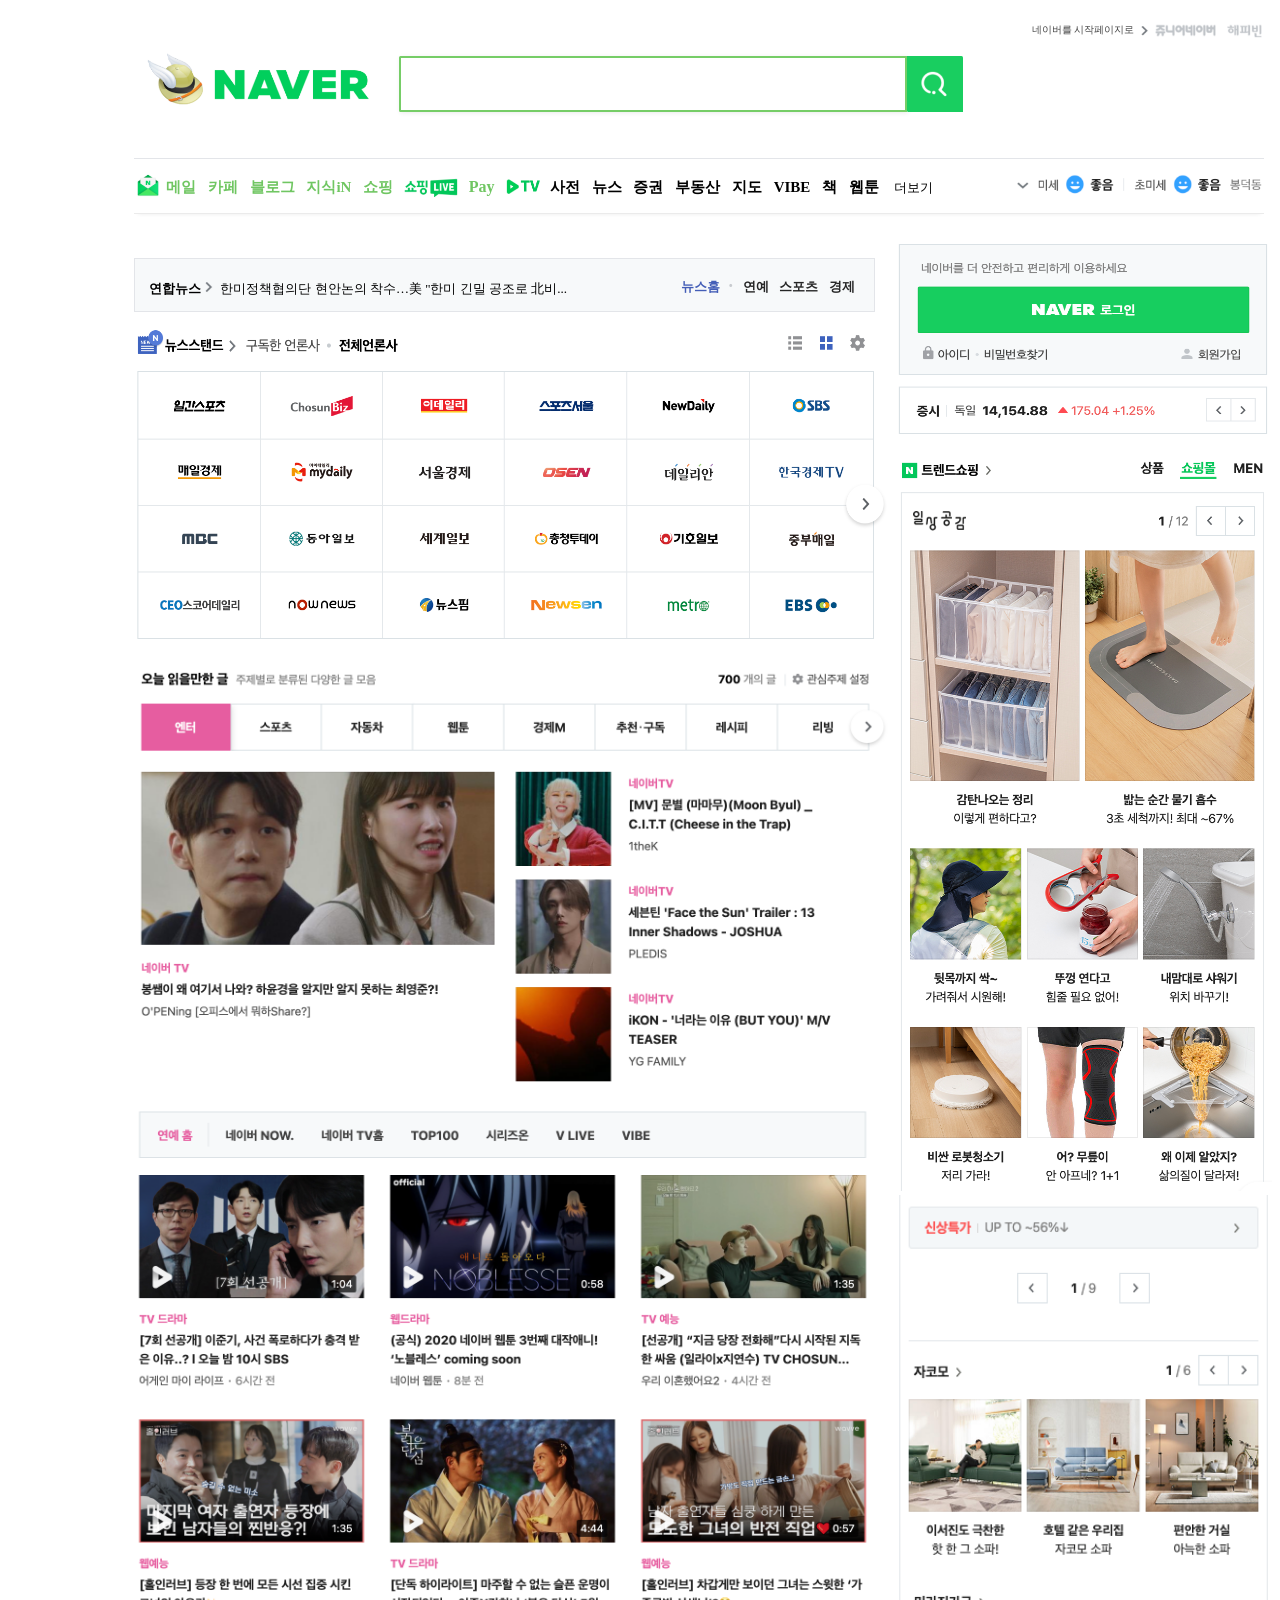
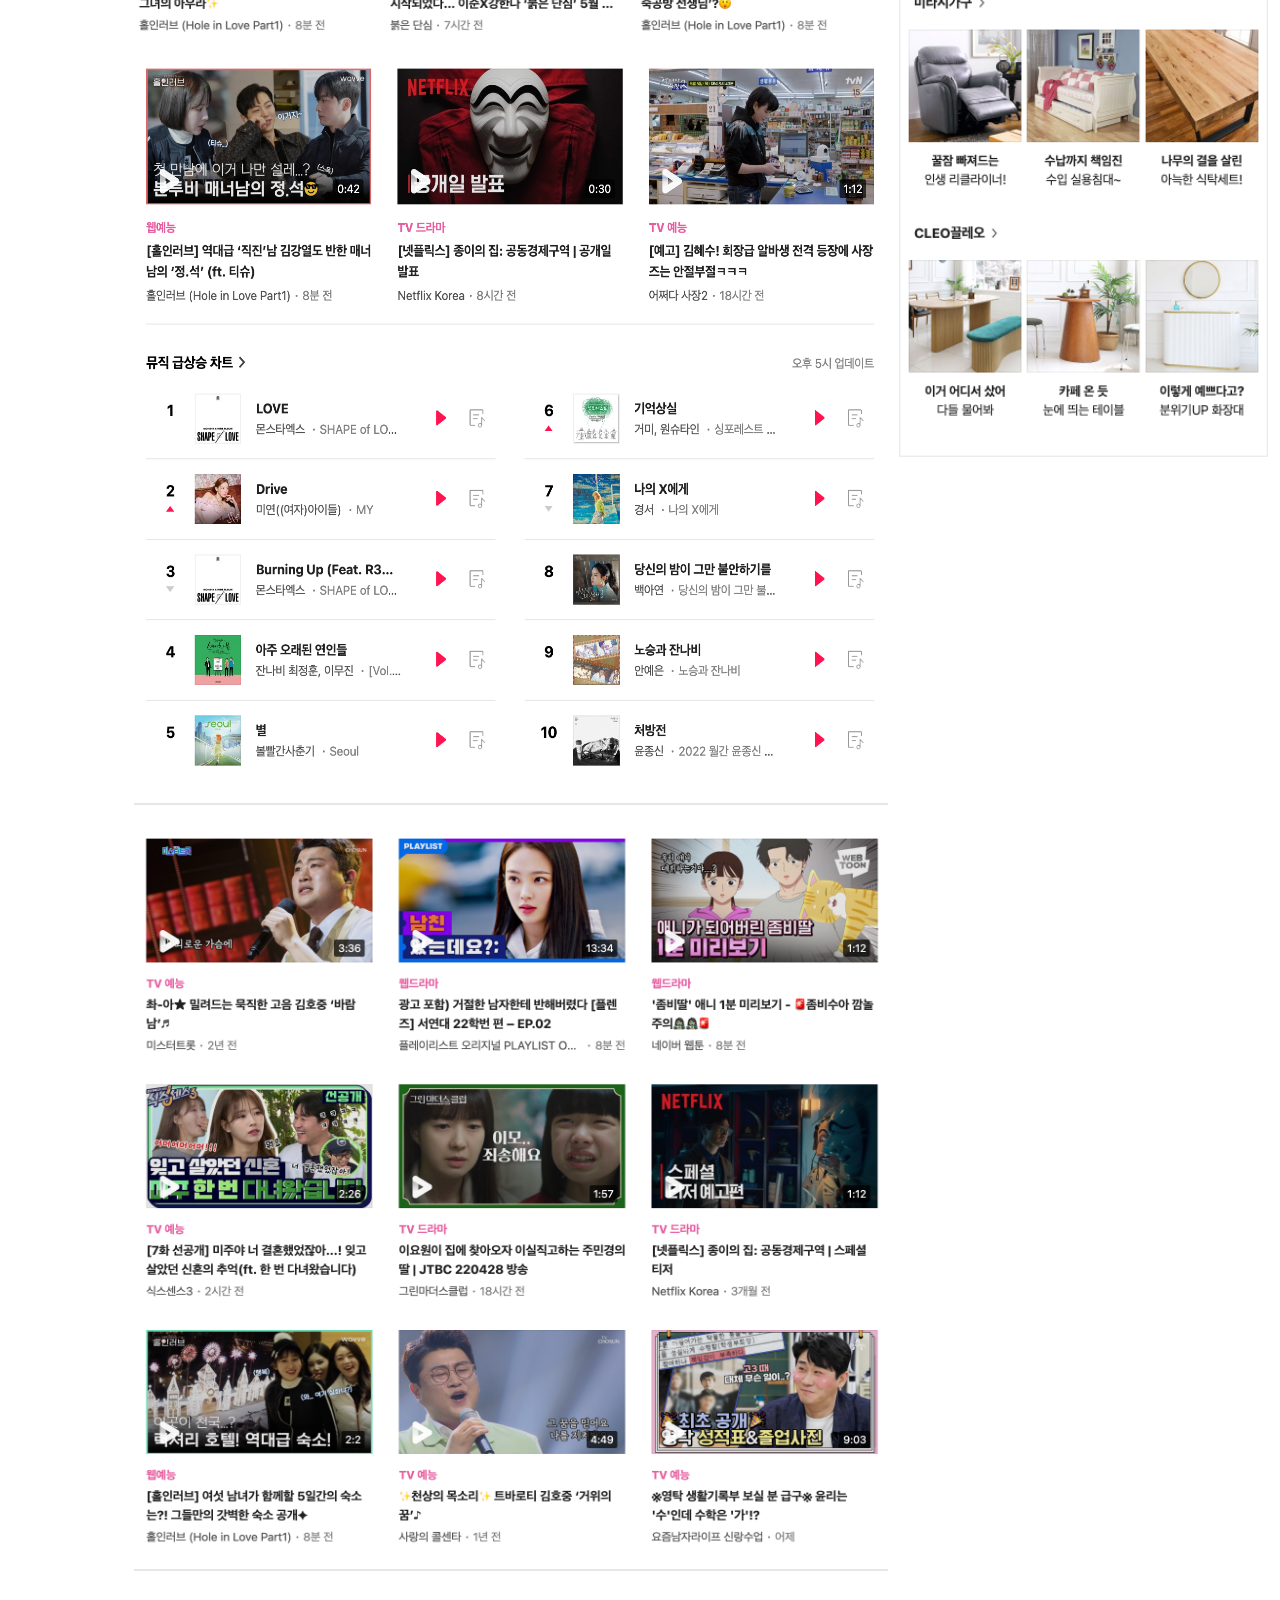
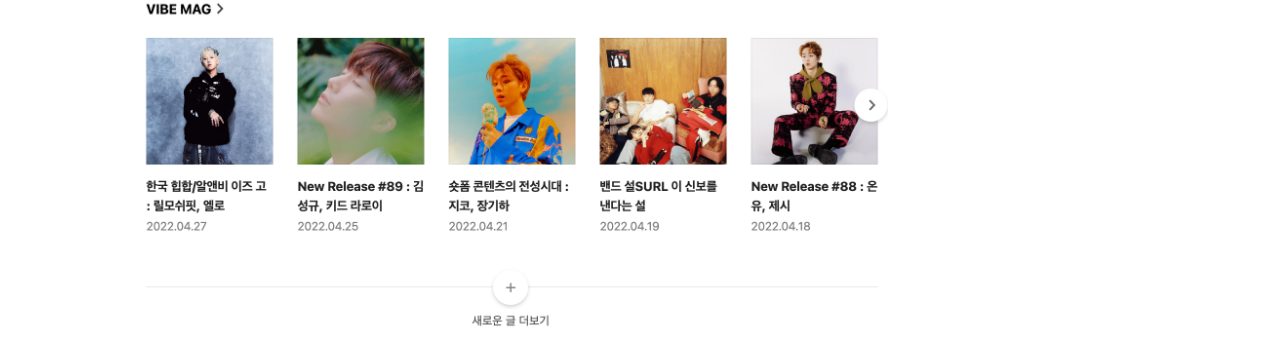
<file: index.html>
<!DOCTYPE html>
<html lang="en">
<head>
    <meta charset="UTF-8">
    <meta http-equiv="X-UA-Compatible" content="IE=edge">
    <meta name="viewport" content="width=device-width, initial-scale=1.0">
    <link rel="stylesheet" href="style.css">
    <title>GRID</title>
</head>
<body>
    <div class="container">
        <section class="logo">
            <div class="topMenu">
                <span id="naverToMain">네이버를 시작페이지로</span>
                <img src="../img/newsMore.png" alt="naverToMain" id="goto">
                <img src="../img/miniMenu.png" alt="miniMenu" id="miniMenu">
            </div>
            <div class="searchContainer"> 
                <img src="../img/naver_logo.png" alt="logo" id="logo">
                <input type="text" id="input">
                <img src="../img/searchButton.png" alt="searchButton" id="searchButton">
            </div>
            <div class="menuContainer">
                <div>
                    <img src="../img/mail.png" alt="menu_mail" class="menu_image" id="mail">
                    <span class="menu_green" id="menu_mail">메일</span>
                    <span class="menu_green"id="menu_cafe">카페</span>
                    <span class="menu_green" id="menu_blog">블로그</span>
                    <span class="menu_green" id="menu_in">지식i<strong>N</strong></span>
                    <span class="menu_green" id="menu_shop">쇼핑</span>
                    <img src="../img/shopping_live.png" alt="menu_shop" class="menu_image" id="shop">
                    <strong class="menu_green" id="menu_pay">Pay</strong>
                    <img src="../img/tv.png" alt="tv" class="menu_image" id="tv">
                    <span class="menu_black">사전</span>
                    <span class="menu_black">뉴스</span>
                    <span class="menu_black">증권</span>
                    <span class="menu_black">부동산</span>
                    <span class="menu_black">지도</span>
                    <span class="menu_black" id="vibe">VIBE</span>
                    <span class="menu_black">책</span>
                    <span class="menu_black">웹툰</span>
                    <span class="menu_black" id="more">더보기</span>
                </div>
                <div>
                    <img src="../img/more.png" alt="more" id="moreImage">
                    <img src="../img/weather1.png" alt="weather1" id="weather1">
                </div>
            </div>
        </section>

        <section class="news">
            <div class="news_top">
                <div>
                    <span class="new_title">연합뉴스</span>
                <img src="../img/moreNews.png" alt="news more" class="newsMore">
                <span class="news_headline">한미정책협의단 현안논의 착수…美 "한미 긴밀 공조로 北비... </span>
                </div>
                <div class="news_more">
                    <span class="news_home">뉴스홈</span>
                <span class="dat">.</span>
                <span class="entertain">연예</span>
                <span class="sport">스포츠</span>
                <span class="economy"> 경제</span>
                </div>
            </div>
            <img src="../img/newsMain.png" alt="newsMain" class="newsMain">
        </section>
        <section class="login">
            <img src="../img/login.png" alt="login" class="login">
        </section>
        <section class="doc">
            <img src="../img/doc1.png" alt="doc1" class="doc1">
            <img src="../img/doc2.png" alt="doc2" class="doc2">
            <img src="../img/doc3.png" alt="doc3" class="doc3">
            <hr class="line1" color="#E5E7EB">
            <img src="../img/doc4.png" alt="doc4" class="doc4">
            <hr class="line2" color="#E5E7EB">
            <img src="../img/doc5.png" alt="doc5" class="doc5">
        </section>
        <section class="shopping">
            <img src="../img/shop1.png" alt="shop1" class="shop1">
            <img src="../img/shop2.png" alt="shop2" class="shop2">
        </section>
    </div>
</body>
</file>
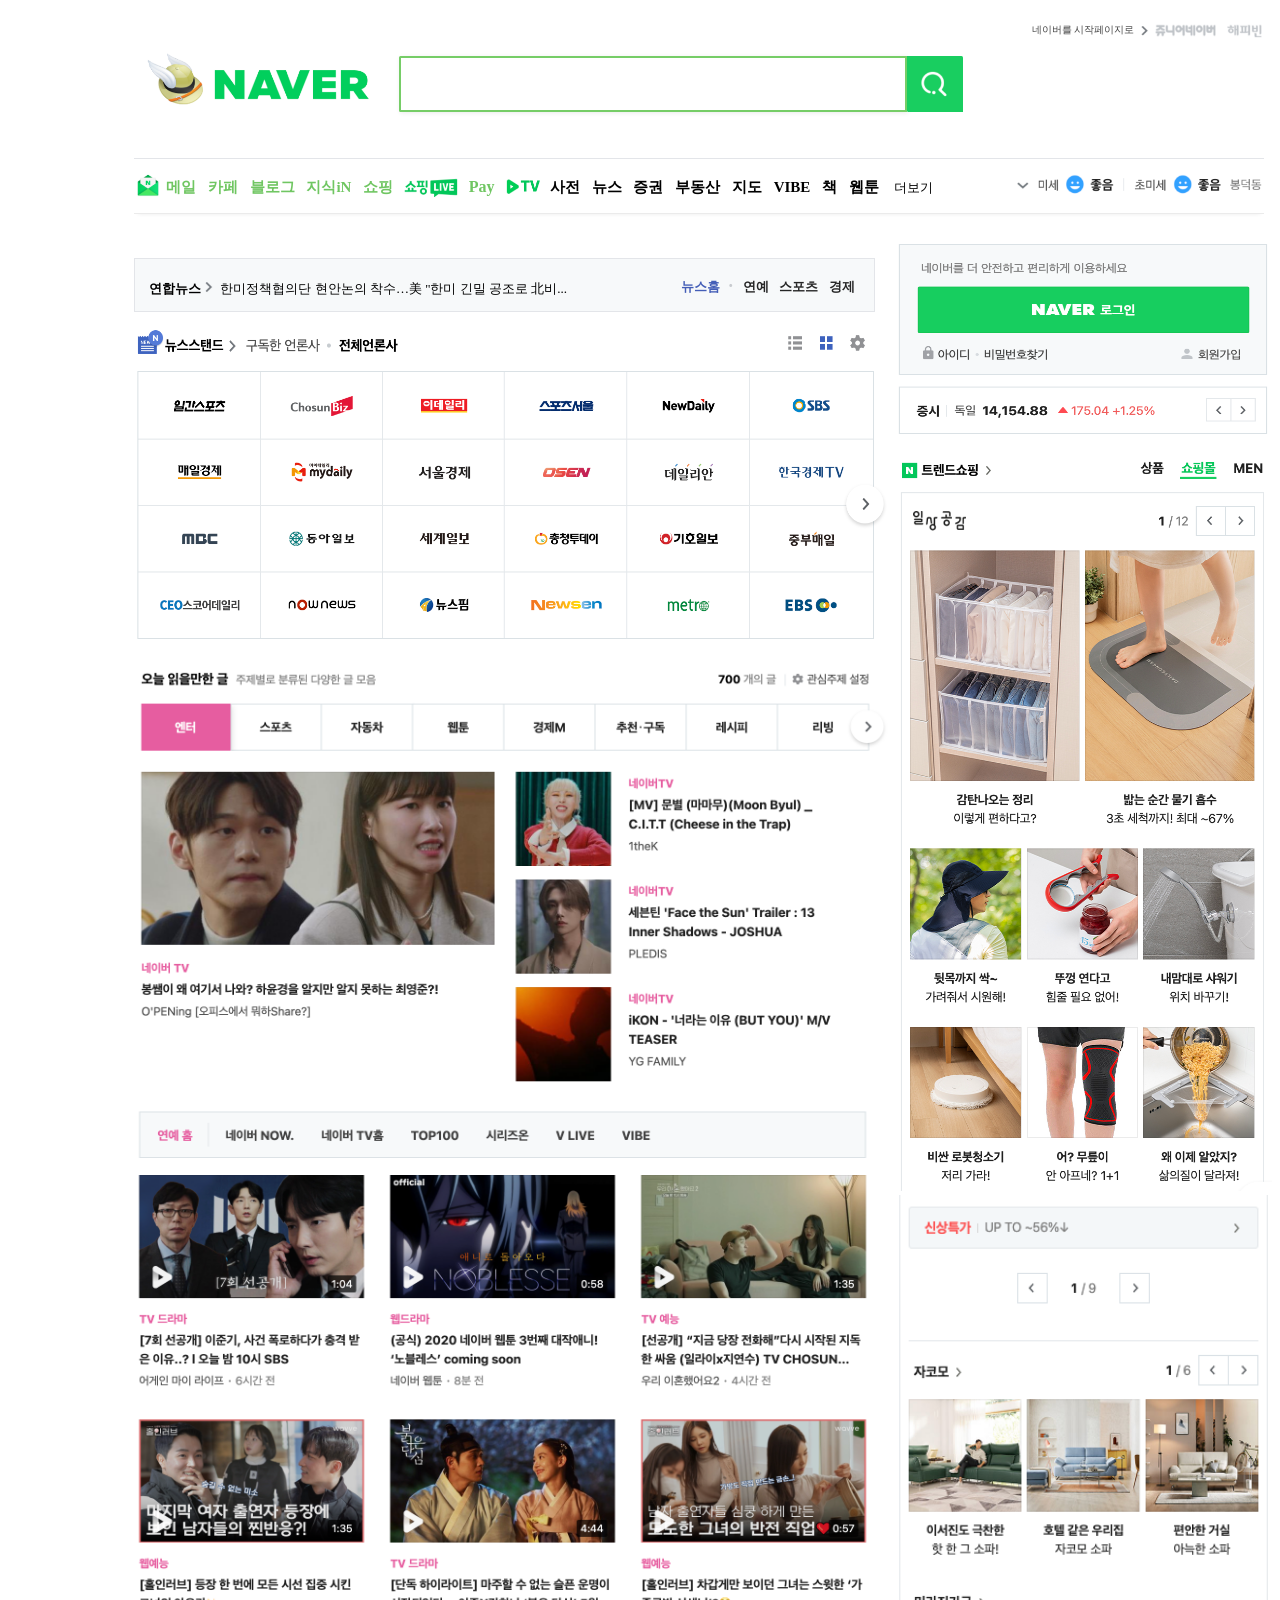
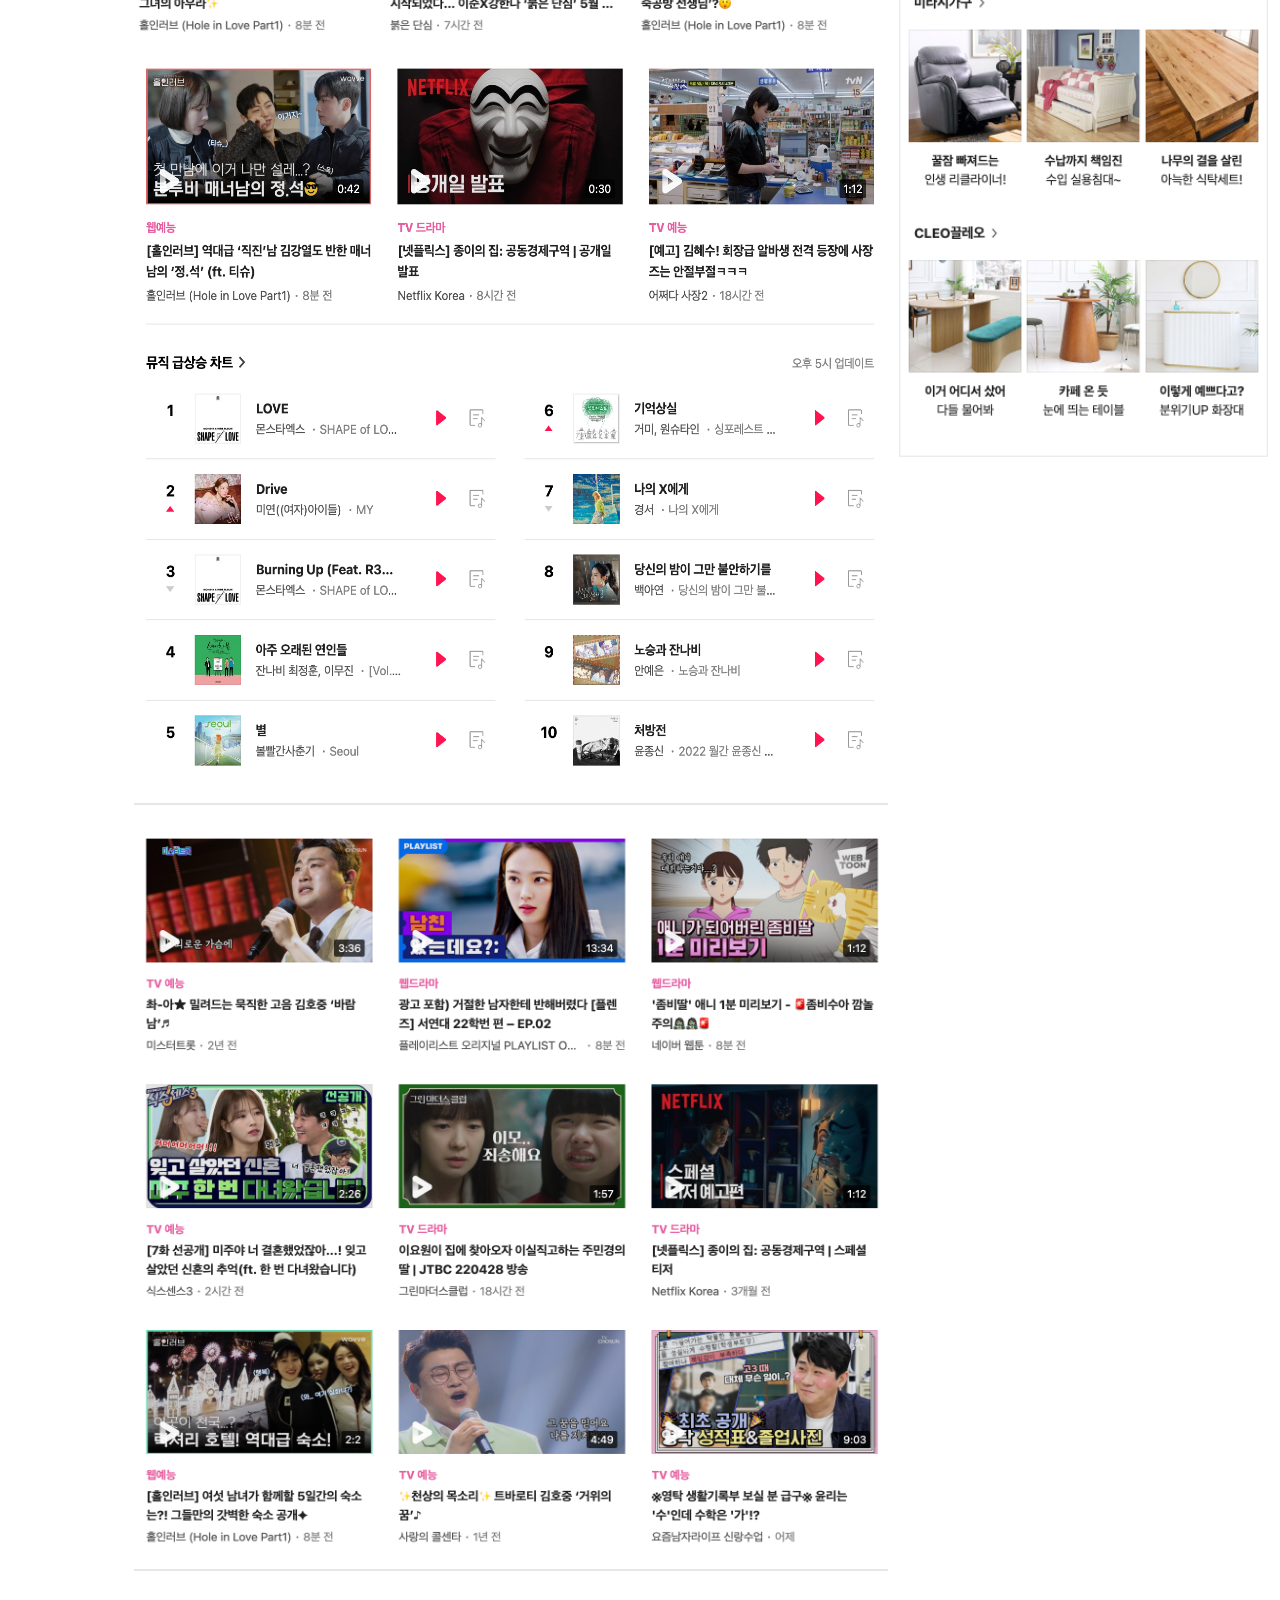
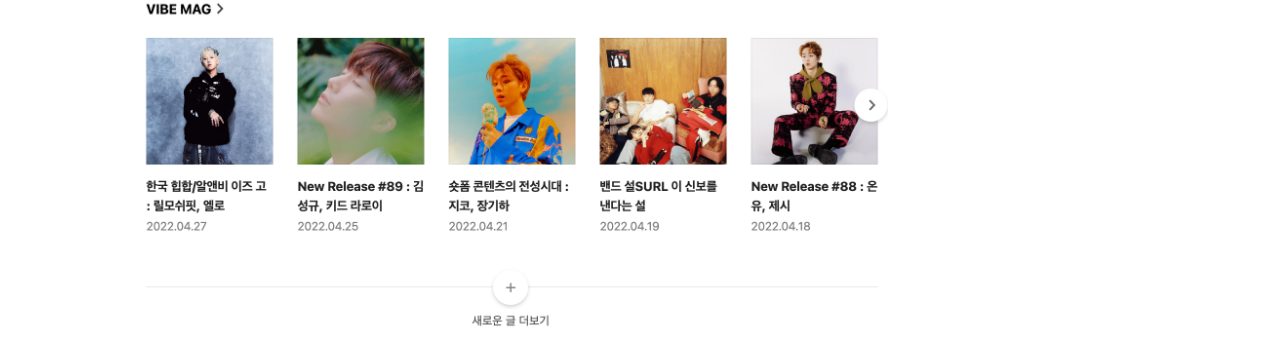
<file: naver/index.html>
<!DOCTYPE html>
<html lang="en">
<head>
    <meta charset="UTF-8">
    <meta http-equiv="X-UA-Compatible" content="IE=edge">
    <meta name="viewport" content="width=device-width, initial-scale=1.0">
    <link rel="stylesheet" href="style.css">
    <title>GRID</title>
</head>
<body>
    <div class="container">
        <section class="logo">
            <div class="topMenu">
                <span id="naverToMain">네이버를 시작페이지로</span>
                <img src="../img/newsMore.png" alt="naverToMain" id="goto">
                <img src="../img/miniMenu.png" alt="miniMenu" id="miniMenu">
            </div>
            <div class="searchContainer"> 
                <img src="../img/naver_logo.png" alt="logo" id="logo">
                <input type="text" id="input">
                <img src="../img/searchButton.png" alt="searchButton" id="searchButton">
            </div>
            <div class="menuContainer">
                <div>
                    <img src="../img/mail.png" alt="menu_mail" class="menu_image" id="mail">
                    <span class="menu_green" id="menu_mail">메일</span>
                    <span class="menu_green"id="menu_cafe">카페</span>
                    <span class="menu_green" id="menu_blog">블로그</span>
                    <span class="menu_green" id="menu_in">지식i<strong>N</strong></span>
                    <span class="menu_green" id="menu_shop">쇼핑</span>
                    <img src="../img/shopping_live.png" alt="menu_shop" class="menu_image" id="shop">
                    <strong class="menu_green" id="menu_pay">Pay</strong>
                    <img src="../img/tv.png" alt="tv" class="menu_image" id="tv">
                    <span class="menu_black">사전</span>
                    <span class="menu_black">뉴스</span>
                    <span class="menu_black">증권</span>
                    <span class="menu_black">부동산</span>
                    <span class="menu_black">지도</span>
                    <span class="menu_black" id="vibe">VIBE</span>
                    <span class="menu_black">책</span>
                    <span class="menu_black">웹툰</span>
                    <span class="menu_black" id="more">더보기</span>
                </div>
                <div>
                    <img src="../img/more.png" alt="more" id="moreImage">
                    <img src="../img/weather1.png" alt="weather1" id="weather1">
                </div>
            </div>
        </section>

        <section class="news">
            <div class="news_top">
                <div>
                    <span class="new_title">연합뉴스</span>
                <img src="../img/moreNews.png" alt="news more" class="newsMore">
                <span class="news_headline">한미정책협의단 현안논의 착수…美 "한미 긴밀 공조로 北비... </span>
                </div>
                <div class="news_more">
                    <span class="news_home">뉴스홈</span>
                <span class="dat">.</span>
                <span class="entertain">연예</span>
                <span class="sport">스포츠</span>
                <span class="economy"> 경제</span>
                </div>
            </div>
            <img src="../img/newsMain.png" alt="newsMain" class="newsMain">
        </section>
        <section class="login">
            <img src="../img/login.png" alt="login" class="login">
        </section>
        <section class="doc">
            <img src="../img/doc1.png" alt="doc1" class="doc1">
            <img src="../img/doc2.png" alt="doc2" class="doc2">
            <img src="../img/doc3.png" alt="doc3" class="doc3">
            <hr class="line1" color="#E5E7EB">
            <img src="../img/doc4.png" alt="doc4" class="doc4">
            <hr class="line2" color="#E5E7EB">
            <img src="../img/doc5.png" alt="doc5" class="doc5">
        </section>
        <section class="shopping">
            <img src="../img/shop1.png" alt="shop1" class="shop1">
            <img src="../img/shop2.png" alt="shop2" class="shop2">
        </section>
    </div>
</body>
</file>
<file: style.css>
:root {
    --color-input: #76CD67;
    --color-menu: #70C662;
}

.container {
    display: grid;
    grid-template-columns: repeat(3, 1fr);
	grid-template-rows: 250px repeat(10, 200px);
    margin-left: 10%;
    margin-right: 10%;
    min-width: 1130px;
}

@media (max-width: 1000px) {
	.container {
        white-space: nowrap;
    }
}

.logo {
    grid-column: 1/4;
    grid-row: 1/2;
    min-width: 1130px;
}

.news {
    grid-column: 1/3;
    grid-row: 2/4;
    min-width: 750px;
}

.login {
    text-align: right;
    grid-row:2/3;
    min-width: 350px;
}

.doc {
    grid-column: 1/3;
    grid-row: 4/10;
    min-width: 750px;
}
@media (max-width: 1000px) {
    .doc {
        margin-top: -715px;
    }
}

.shopping {
    grid-row: 3/10;
    min-width: 350px;
}

/* =========== 여기까지 레이아웃 =========== */

.topMenu {
    display: flex;
    justify-content: right;
    padding-top: 10px;
}

#goto {
    width: 15px;
    height: 15px;
    position: relative;
    top: 5px;
    right: 2px;
}

#miniMenu {
    width: 110px;
    height: 15px;
    position: relative;
    top: 5px;
}

#naverToMain {
    font-size: 10px;
    color: #424242;
    position: relative;
    top: 5px;
    right: 5px;
}

#logo {
    width: 230px;
    height: 60px;
    position: relative;
    bottom: 8px;
    padding-right: 25px;
}

input {
    width:500px;
    height:50px;
    font-size:30px;
    text-align: center; 
    border: 2px solid var(--color-input);
    border-radius: 1.5px 0px 0px 1.5px;
    box-shadow: 1px 1px 5px #EBEBEB;
}

.searchContainer {
    display: flex;
    height: 40px;
    padding-left: 10px;
    padding-top: 2%;
    /* justify-content: center; */
    /* align-items: center; */
}

#searchButton {
    height: 56px;
    width: 56px;
    border-radius: 0px 1.5px 0px 1.5px;
}

.menuContainer {
    border-top: 1px solid #E3E5E9;
    border-bottom: 1px solid #EBEBEB;
    box-shadow: 0 4px 4px -4px #EBEBEB;
    padding-top: 10px;
    margin-top: 62px;
    height: 44px;
    font-size: 15px;
    font-style: normal;
    font-weight: 700;
    display: flex;
    justify-content: space-between;
    /* min-width: 1000px; */
}

.menu_green {
    color: var(--color-menu);
    padding-right: 8px;
    position: relative;
    bottom: 5px;

}

.menu_black {
    padding-right: 8px;
    position: relative;
    bottom: 5px;
}

#mail {
    width: 28px;
    height: 28px;
    position: relative;
    top: 2px;
}

#shop {
    width: 60px;
    height: 28px;
    position: relative;
    top: 4px;
    right: 4px;
}

#menu_pay {
    font-size: 16px;
    font-weight: 900;
}

#tv {
    width: 40px;
    height: 28px;
    position: relative;
    top: 4px;
    right: 3px;
}

#vibe {
    font-weight: 900;
}

#more {
    font-size: 13px;
    font-weight: normal;
    position: relative;
    left: 3px;
}

#moreImage {
    height: 16px;
    width: 16px;
    /* margin-right: 130px; */
    margin-bottom: 1px;
}

#weather1 {
    height: 25px;
    width: 230px;
    position: relative;
    top: 3px;
}

.news_top {
    border: 1px solid #E3E5E9;
    background-color: #F7F9FA;
    /* height: 50px; */
    height: 13%;
    width: 98%;
    display: flex;
    justify-content: space-between;
    align-items: center;
}

.new_title {
    font-size: 13px;
    font-style: normal;
    font-weight: 700;
    padding-left: 10px;
    position: relative;
    left: 4px;
}

.news_more {
    font-size: 13px;
    font-style: normal;
    font-weight: 700;
    color: #252525;
    padding-right: 12px;
}

.newsMore {
    height: 20px;
    width: 15px;
    position: relative;
    top: 4px;
}

.news_home {
    color: #445EB7;
}

.dat, .entertain, .sport, .economy {
    margin-right: 7px;
}

.dat {
    position: relative;
    bottom: 4px;
    margin-left: 5px;
    font-size: 18px;
    color: #C8CBCF;
}

.news_headline {
    font-size: 13px;
    font-weight: normal;
    position: relative;
    /* bottom: 8px; */
}

.subside {
    justify-content: right;
}

.news_home {
    justify-content: right;

}

.economy {
    justify-content: right;

}

.newsMain {
    height: 80%;
    width: 100%;
    padding-top: 10px;
    /* position: relative; */
    /* right: 30px; */
}

.login {
    width: 100%;
    height: 100%;
    position: relative;
    bottom: 5%;
    left: 1%;
    /* min-width: 350px; */
}

.doc1 {
    width: 100%;
    height: 35%;
    padding-top: 10px;
    max-height: 430px;
}

.doc2 {
    width: 100%;
    height: 45%;
    position: relative;
    padding-top: 10px;
    right: 1%;
}

.doc3 {
    width: 100%;
    height: 60%;
    padding-top: 10px;

}

.line1 {
    margin: 3% 0% 2% 0%;
}

.line2 {
    margin: 2% 0% 3% 0%;
}

.doc4 {
    width: 100%;
    height: 60%;
    padding-top: 10px;

}

.doc5 {
    width: 100%;
}

.shop1, .shop2 {
    width: 100%;
    position: relative;
    left: 2%;
    /* min-width: 350px; */
}
</file>
<file: naver/style.css>
:root {
    --color-input: #76CD67;
    --color-menu: #70C662;
}

.container {
    display: grid;
    grid-template-columns: repeat(3, 1fr);
	grid-template-rows: 250px repeat(10, 200px);
    margin-left: 10%;
    margin-right: 10%;
    min-width: 1130px;
}

@media (max-width: 1000px) {
	.container {
        white-space: nowrap;
    }
}

.logo {
    grid-column: 1/4;
    grid-row: 1/2;
    min-width: 1130px;
}

.news {
    grid-column: 1/3;
    grid-row: 2/4;
    min-width: 750px;
}

.login {
    text-align: right;
    grid-row:2/3;
    min-width: 350px;
}

.doc {
    grid-column: 1/3;
    grid-row: 4/10;
    min-width: 750px;
}
@media (max-width: 1000px) {
    .doc {
        margin-top: -715px;
    }
}

.shopping {
    grid-row: 3/10;
    min-width: 350px;
}

/* =========== 여기까지 레이아웃 =========== */

.topMenu {
    display: flex;
    justify-content: right;
    padding-top: 10px;
}

#goto {
    width: 15px;
    height: 15px;
    position: relative;
    top: 5px;
    right: 2px;
}

#miniMenu {
    width: 110px;
    height: 15px;
    position: relative;
    top: 5px;
}

#naverToMain {
    font-size: 10px;
    color: #424242;
    position: relative;
    top: 5px;
    right: 5px;
}

#logo {
    width: 230px;
    height: 60px;
    position: relative;
    bottom: 8px;
    padding-right: 25px;
}

input {
    width:500px;
    height:50px;
    font-size:30px;
    text-align: center; 
    border: 2px solid var(--color-input);
    border-radius: 1.5px 0px 0px 1.5px;
    box-shadow: 1px 1px 5px #EBEBEB;
}

.searchContainer {
    display: flex;
    height: 40px;
    padding-left: 10px;
    padding-top: 2%;
    /* justify-content: center; */
    /* align-items: center; */
}

#searchButton {
    height: 56px;
    width: 56px;
    border-radius: 0px 1.5px 0px 1.5px;
}

.menuContainer {
    border-top: 1px solid #E3E5E9;
    border-bottom: 1px solid #EBEBEB;
    box-shadow: 0 4px 4px -4px #EBEBEB;
    padding-top: 10px;
    margin-top: 62px;
    height: 44px;
    font-size: 15px;
    font-style: normal;
    font-weight: 700;
    display: flex;
    justify-content: space-between;
    /* min-width: 1000px; */
}

.menu_green {
    color: var(--color-menu);
    padding-right: 8px;
    position: relative;
    bottom: 5px;

}

.menu_black {
    padding-right: 8px;
    position: relative;
    bottom: 5px;
}

#mail {
    width: 28px;
    height: 28px;
    position: relative;
    top: 2px;
}

#shop {
    width: 60px;
    height: 28px;
    position: relative;
    top: 4px;
    right: 4px;
}

#menu_pay {
    font-size: 16px;
    font-weight: 900;
}

#tv {
    width: 40px;
    height: 28px;
    position: relative;
    top: 4px;
    right: 3px;
}

#vibe {
    font-weight: 900;
}

#more {
    font-size: 13px;
    font-weight: normal;
    position: relative;
    left: 3px;
}

#moreImage {
    height: 16px;
    width: 16px;
    /* margin-right: 130px; */
    margin-bottom: 1px;
}

#weather1 {
    height: 25px;
    width: 230px;
    position: relative;
    top: 3px;
}

.news_top {
    border: 1px solid #E3E5E9;
    background-color: #F7F9FA;
    /* height: 50px; */
    height: 13%;
    width: 98%;
    display: flex;
    justify-content: space-between;
    align-items: center;
}

.new_title {
    font-size: 13px;
    font-style: normal;
    font-weight: 700;
    padding-left: 10px;
    position: relative;
    left: 4px;
}

.news_more {
    font-size: 13px;
    font-style: normal;
    font-weight: 700;
    color: #252525;
    padding-right: 12px;
}

.newsMore {
    height: 20px;
    width: 15px;
    position: relative;
    top: 4px;
}

.news_home {
    color: #445EB7;
}

.dat, .entertain, .sport, .economy {
    margin-right: 7px;
}

.dat {
    position: relative;
    bottom: 4px;
    margin-left: 5px;
    font-size: 18px;
    color: #C8CBCF;
}

.news_headline {
    font-size: 13px;
    font-weight: normal;
    position: relative;
    /* bottom: 8px; */
}

.subside {
    justify-content: right;
}

.news_home {
    justify-content: right;

}

.economy {
    justify-content: right;

}

.newsMain {
    height: 80%;
    width: 100%;
    padding-top: 10px;
    /* position: relative; */
    /* right: 30px; */
}

.login {
    width: 100%;
    height: 100%;
    position: relative;
    bottom: 5%;
    left: 1%;
    /* min-width: 350px; */
}

.doc1 {
    width: 100%;
    height: 35%;
    padding-top: 10px;
    max-height: 430px;
}

.doc2 {
    width: 100%;
    height: 45%;
    position: relative;
    padding-top: 10px;
    right: 1%;
}

.doc3 {
    width: 100%;
    height: 60%;
    padding-top: 10px;

}

.line1 {
    margin: 3% 0% 2% 0%;
}

.line2 {
    margin: 2% 0% 3% 0%;
}

.doc4 {
    width: 100%;
    height: 60%;
    padding-top: 10px;

}

.doc5 {
    width: 100%;
}

.shop1, .shop2 {
    width: 100%;
    position: relative;
    left: 2%;
    /* min-width: 350px; */
}
</file>
